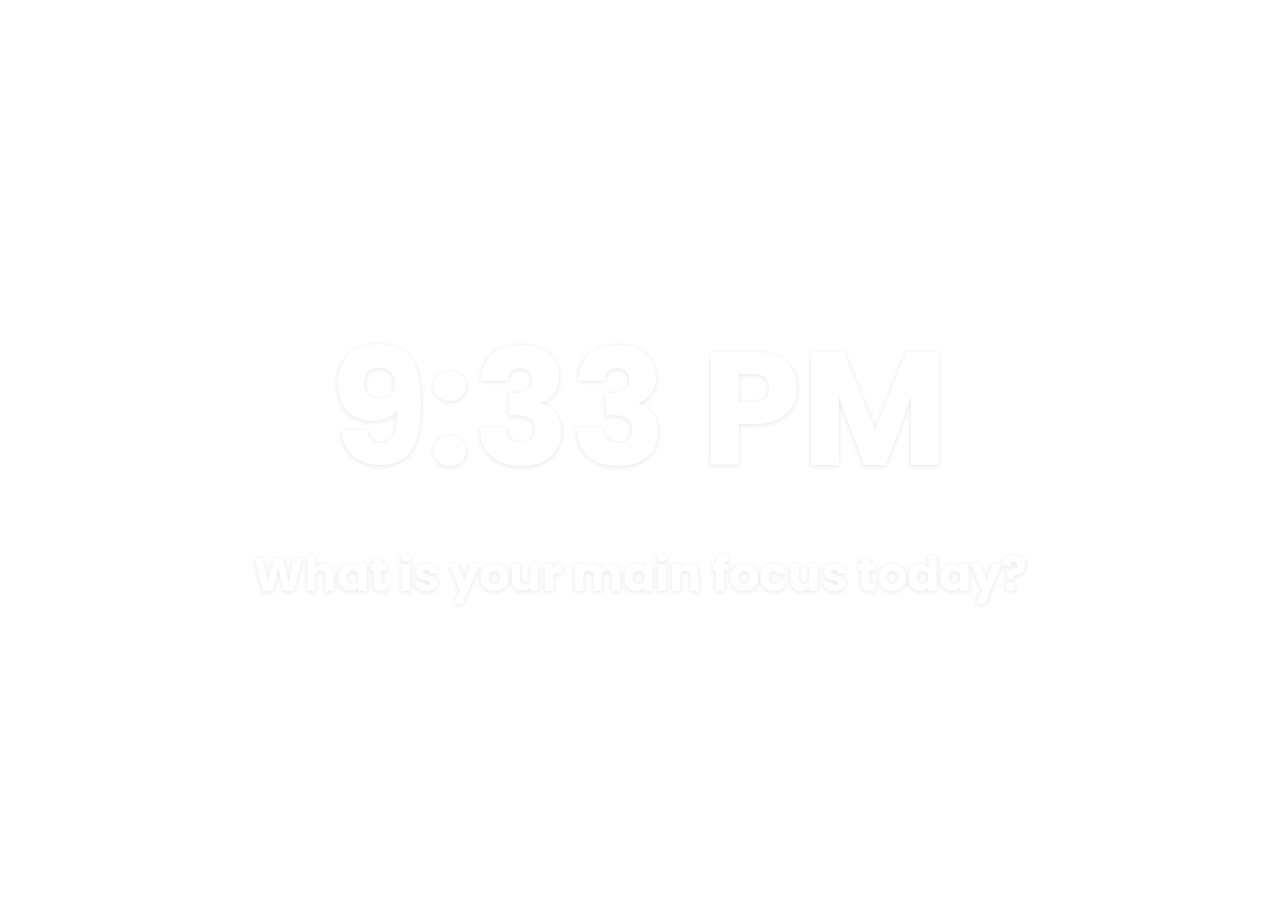
<file: index.html>
<!DOCTYPE html>
<html lang="en">
<head>
    <meta charset="UTF-8">
    <meta name="viewport" content="width=device-width, initial-scale=1.0">
    <link rel="stylesheet" href="style.css">
    <link rel="stylesheet" href="mediaqueries.css">
    <link rel="stylesheet" href="https://cdnjs.cloudflare.com/ajax/libs/font-awesome/6.4.2/css/all.min.css">
    <link rel="stylesheet" href="https://fonts.googleapis.com/css2?family=Poppins:wght@300;400;500;600&display=swap">
    <link rel="shortcut icon" href="#" type="image/x-icon">

    <title>Momentum Clone</title>
</head>
<body>

    <main class="main-container">
        <div class="top-row">
            <button class="btn btn-links" id="links-btn">Links</button>

            <div class="popup-container links" id="links-container">
                <div class="links-header">
                    <h3>Bookmarks</h3>
                    <i class="fa-duotone fa-x" id="links-close-btn" style="color:grey"></i>
                </div>
                <div class="links-element" id="links-element">
                    <!-- Links goes here -->
                </div>
                <div class="links-footer">
                    <input type="text" placeholder="Add Bookmarks" class="links-input" id="links-input">
                </div>
               
            </div>
            <div id="weather">
                <!-- Weather goes here -->
            </div>

            
        </div>

        <div class="mid-row">
            <h1 id="local-time"></h1>
            <!-- Localtime goes here -->
            

            <div class="mainfocus-container">
                <h5 id="focus-question">What is your main focus today?</h5>
                <!-- <input type="text" width="350px" id="focus-input"> -->
            </div>


        </div>


        <div class="bottom-row">
            <div class="location" id="location">
                <!-- Location goes here -->
            </div>

            <button class="btn btn-links" id="todo-btn">Todo</button>

            <div class="popup-container todo" id="todo-container">
                <div class="todo-header">
                    <h3>Tasks</h3>
                    <i class="fa-duotone fa-x" id="close-btn" style="color:grey"></i>
                </div>
                <div class="todo-content" id="todo-content">
                    <ul>
                    <!-- Todo List goes here -->
                    </ul>
                </div>
                <div class="todo-footer">
                    <input type="text" placeholder="New Todo" class="todo-input" id="todo-input">
                    <div class="footer-row">
                        <button class="btn todo-footer-links" id="all-tab">All</button>
                        <button class="btn todo-footer-links" id="complete-tab">Completed</button>
                        <button class="btn todo-footer-links" id="delete-tab">Deleted</button>
                    </div>
                </div>
               
            </div>
            
        </div>


    </main>
    <script src="index.js"> </script>
</body>
</html>
</file>
<file: style.css>
*,
*::after,
*::before {
  margin: 0; 
  padding: 0; 
  box-sizing: border-box; 
}

html {
    height: 100vh; 
    width: 100vw; 
  }
  

body {
    height: 100%; 
    width: 100%; 
    display: flex; 

    background: no-repeat center center fixed; 
    -webkit-background-size: cover;
    -moz-background-size: cover;
    -o-background-size: cover;
    background-size: cover;
    color:white;
    font-family: "Poppins", sans-serif;
    font-weight: 400;
    font-size: 18px;
    text-shadow:rgba(0, 0, 0, 0.1) 0px 1px 5px;
    -webkit-tap-highlight-color:rgba(255, 255, 255, 0)
;}

h1, h5, h2, p, h3{
    margin: 0;
}

h1 {
  font-size: 5rem;
}

h2 {
    font-size: 1rem;
    font-weight: 500;
    letter-spacing: 5px;
}

h5 {
    font-size: 1.5rem;
}

.small {
    font-size: 0.65rem;

}

li {
    list-style: none;
 
}

i {
    font-style:normal;
}
main {
    width: 98%;
    margin: 10px auto;
    display: flex;
    flex-direction: column;

   justify-content: space-between;
  
}

.btn {
    border:none;
    background: transparent;
    font-size: 1rem;
    font-weight: 300;
    color:#fff;
    cursor: pointer;

}

.btn-links {
    font-family: 'Neue Haas Grotesk Display Pro', sans-serif;
    font-weight: 600;

}

.top-row, .bottom-row, .todo-header {
    display:flex;
    flex-direction:row;
    justify-content: space-between;
    width: 100%;
}

.mid-row {
    display: flex;
    flex-direction: column;
    justify-items: center;
    align-items: center;
    gap: 10px;
}

/* MainFocus */

.mainfocus-container {
    text-align:center;
}

#focus-input {
    width: 60%;
    padding: 12px 20px;
    margin-top: 10px;
    background: 0;
    border: none;
    border-bottom: 2px solid #fff;
    outline: none;
    transition: opacity 1s;
}


#focus-input:focus {
    font-size: 2rem;
    color:white;
    text-align:center;
    padding: 0;
 
}




/* Weather */

div#weather {
    margin-right: 5px;
}



div#weather .icon-row {
    display: flex;
    flex-direction: row;
    align-items: center;
    gap: 0;
    width:100%;
    margin: 0;
    justify-self: flex-end;
}

div#weather p {
    margin: 0;
    /* margin-top: -40px; */
    text-align:right;

}


/* Todo - Links */

.fa-x {
    cursor: pointer;
}

.highlight{
    text-decoration: line-through;
    color:grey;
}
.bottom-row{
    position: relative;
}

.todo {
    right:0;
    bottom: 50px;
}


.popup-container {
    background-color:white;
    width: 330px;
    position: absolute;
    margin-bottom: auto;
    display: flex;
    gap: 5px;
    flex-direction: column;
    justify-self: flex-start;
    color:black;
    border-radius: 5px;;
    padding: 10px;
}


.show {
    display:inline;
    transition: all 1s ease-in;
}
.todo-input, .links-input {
    background: 0;
    border: none;
    outline: none;
}

::placeholder {
    color: grey;
    font-size: 1rem;
    
}

#todo-content p {
    display:inline;
    margin-left: 3px;
}

#todo-container {
    display: none;
}

#links-container {
    display: none;
}

.todo-footer{
    margin-top: 5px;
    
}

.todo-content, .links-content {
    display:flex;
    flex-direction: column;;
}

.todo-header i {
    text-decoration: none;
}
.footer-row{
    display: flex;
    gap: 10px;
    justify-content: center;
    margin-top: 5px;
    padding-top: 10px;
    border-top: 1px solid rgba(0, 0, 0, 0.1);
}

.todo-footer-links {
    text-decoration: none;
    font-size: 1rem;
    color: grey;
}

.todo-footer-links:active {
    color: blue;
    font-weight: 400;
   
}


/* Links */
.links {
    top: 90px;
    left: 0;
    margin-left: 10px;

}

.a-links{
    text-decoration: none;
    font-size: 1rem;
    color: grey;
}

.a-links:hover {
    text-decoration:underline;
    color: blue;
}

.links-header {
    display:flex;
    flex-direction: row;
    justify-content: space-between;
}


.checkbox input {
    filter: saturate(30%);
}
.list-btn {
    visibility: hidden;
    padding: 5px;
    width: 20px;
    height: 20px;
    border-radius: 50%;
    border:none;
    cursor:pointer;
}

.list-row {
    display: flex;
    flex-direction: row;
    justify-content:space-between;
}

.list-row:hover > .list-btn {
    visibility: visible;
}

.fa-x {
    size: 15px;
}
</file>
<file: mediaqueries.css>
@media screen and (min-width: 760px) {
    h1 {
        font-size: 10rem;
    }

    h5{
        font-size: 3rem;
    }

    main{
        gap: 20px;
    }
}
</file>
